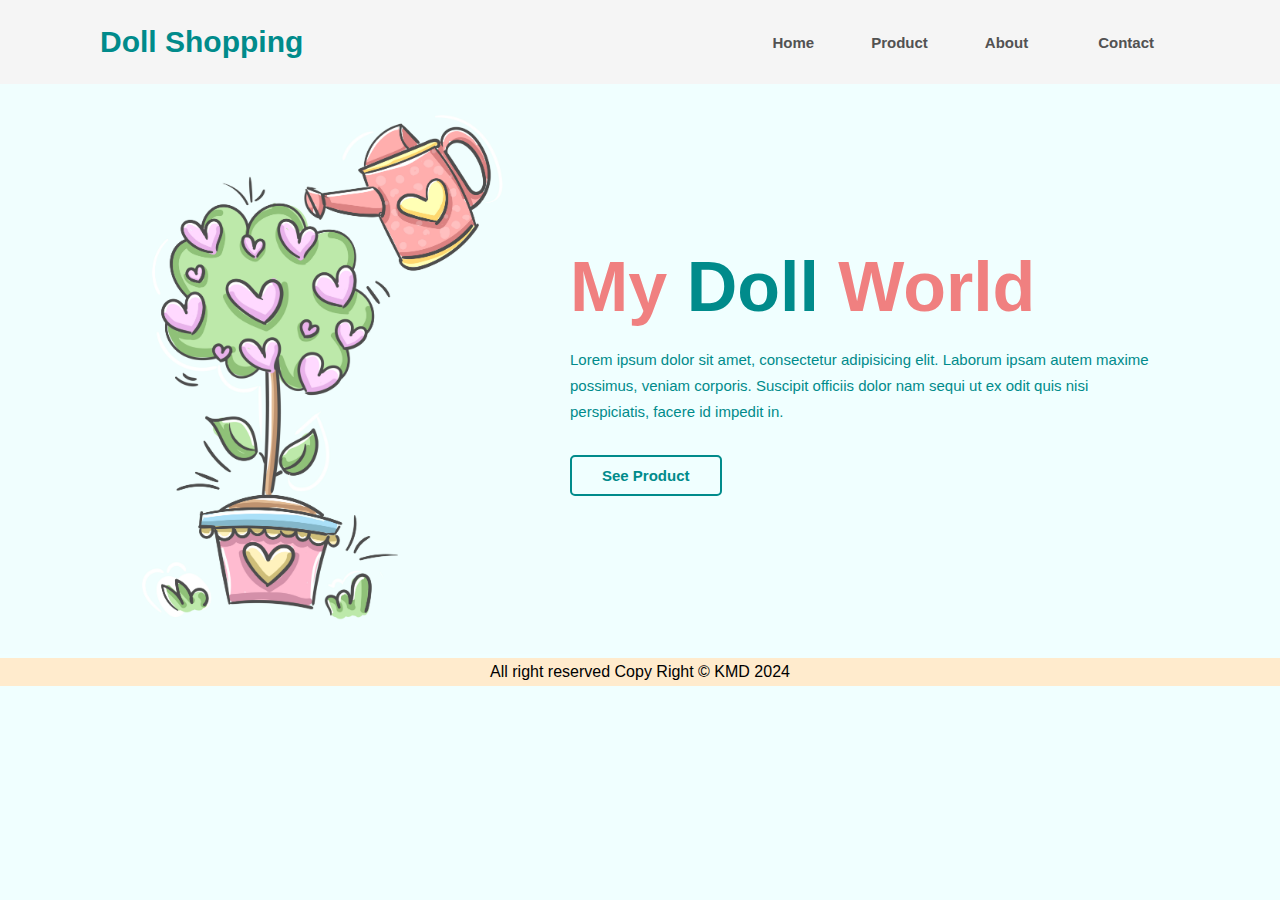
<file: index.html>
<!DOCTYPE html>
<html lang="en">
<head>
    <meta charset="UTF-8">
    <meta name="viewport" content="width= , initial-scale=1.0">
    <title>Document</title>
    <link rel="stylesheet" href="index.css">
</head>
<body>
    <section class="mycontainer">
        <nav class="navbar">
            <a href="#" class="logo">
                Doll Shopping
            </a>
            <ul class="links" type="none">
                <a href="index.html">
                    <li class="link">Home</li>
                </a>
                <a href="product.html">
                    <li class="link">Product</li>
                </a>
                <a href="about.html">
                    <li class="link">About</li>
                </a>
                <a href="contact.html">
                    <li class="link">Contact</li>
                </a>
            </ul>
        </nav>
        <div class="home">
            <div class="left">
                <img src="images/home.jpg" alt="">
            </div>
            <div class="right">
                <h1 class="maintitle">My <span>Doll</span> World</h1>
                <p>
                    Lorem ipsum dolor sit amet, consectetur adipisicing elit. Laborum ipsam autem maxime possimus, veniam corporis. Suscipit officiis dolor nam sequi ut ex odit quis nisi perspiciatis, facere id impedit in.
                </p>
                <a href="product.html" class="btn">
                    See Product
                </a>
            </div>
        </div>
    </section>
    <footer>
        All right reserved Copy Right &copy KMD 2024
    </footer> 
</body>
</html>
</file>
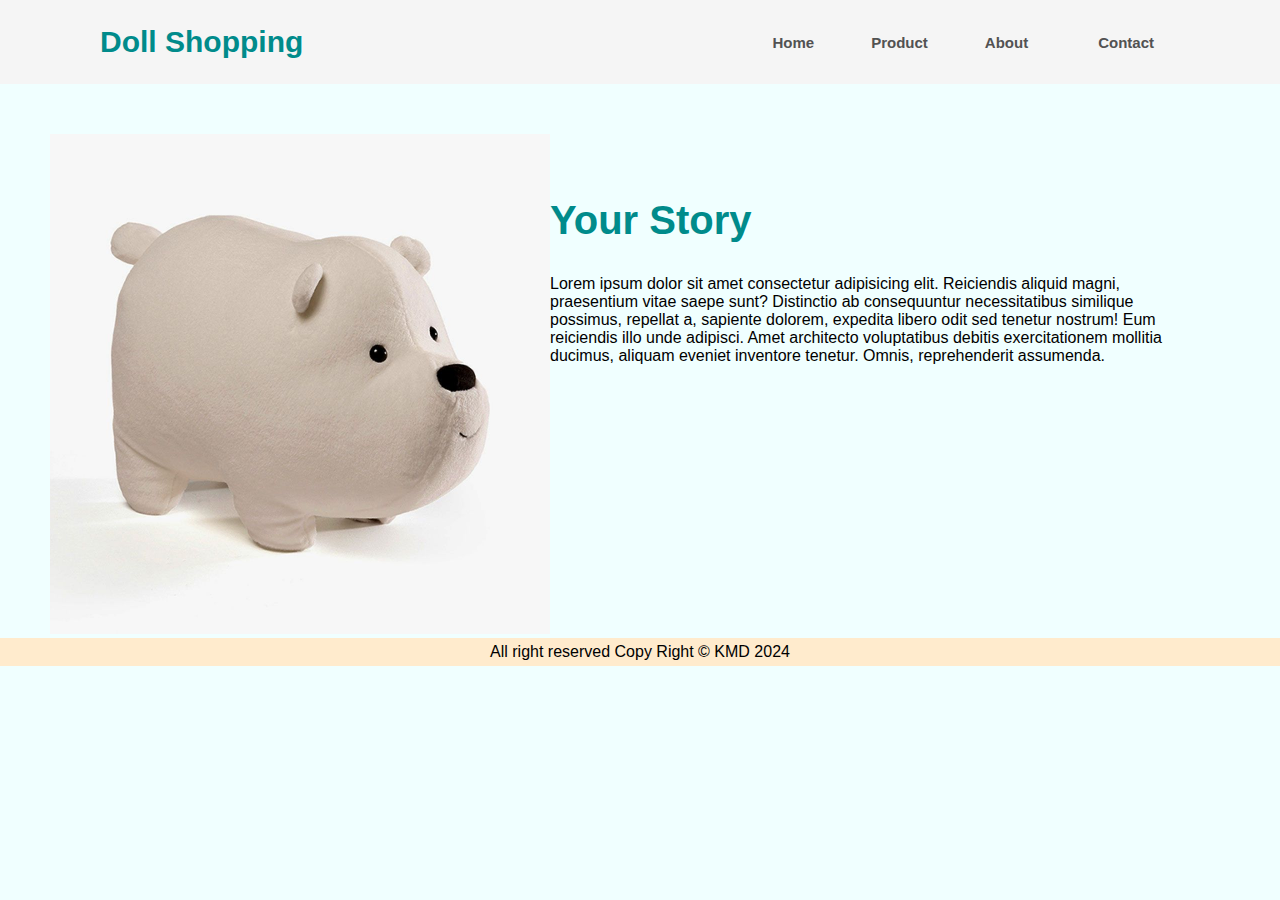
<file: about.html>
<!DOCTYPE html>
<html lang="en">
<head>
    <meta charset="UTF-8">
    <meta name="viewport" content="width=device-width, initial-scale=1.0">
    <title>Website Learning With KMD</title>
    <link rel="stylesheet" href="index.css">
    <link rel="stylesheet" href="about.css">
</head>
<body>
    <section class="aboutsection">
        <nav class="navbar">
            <a href="#" class="logo">
                Doll Shopping
            </a>
            <ul class="links" type="none">
                <a href="index.html">
                    <li class="link">Home</li>
                </a>
                <a href="product.html">
                    <li class="link">Product</li>
                </a>
                <a href="about.html">
                    <li class="link">About</li>
                </a>
                <a href="contact.html">
                    <li class="link">Contact</li>
                </a>
            </ul>
        </nav>
    <div class="container aboutcontainer" >
        <div class="img aboutimg">
            <img src="images/bare5.jpeg" alt="">
        </div>
        <div class="abouttext">
            <h1 class="abouttitle">Your Story</h1>
            <p>Lorem ipsum dolor sit amet consectetur adipisicing elit. Reiciendis aliquid magni, praesentium vitae saepe sunt? Distinctio ab consequuntur necessitatibus similique possimus, repellat a, sapiente dolorem, expedita libero odit sed tenetur nostrum! Eum reiciendis illo unde adipisci. Amet architecto voluptatibus debitis exercitationem mollitia ducimus, aliquam eveniet inventore tenetur. Omnis, reprehenderit assumenda.</p>
        </div>
    </div>      
    </section>
    <footer>
        All right reserved Copy Right &copy KMD 2024
    </footer> 
</body>
</html>
</file>
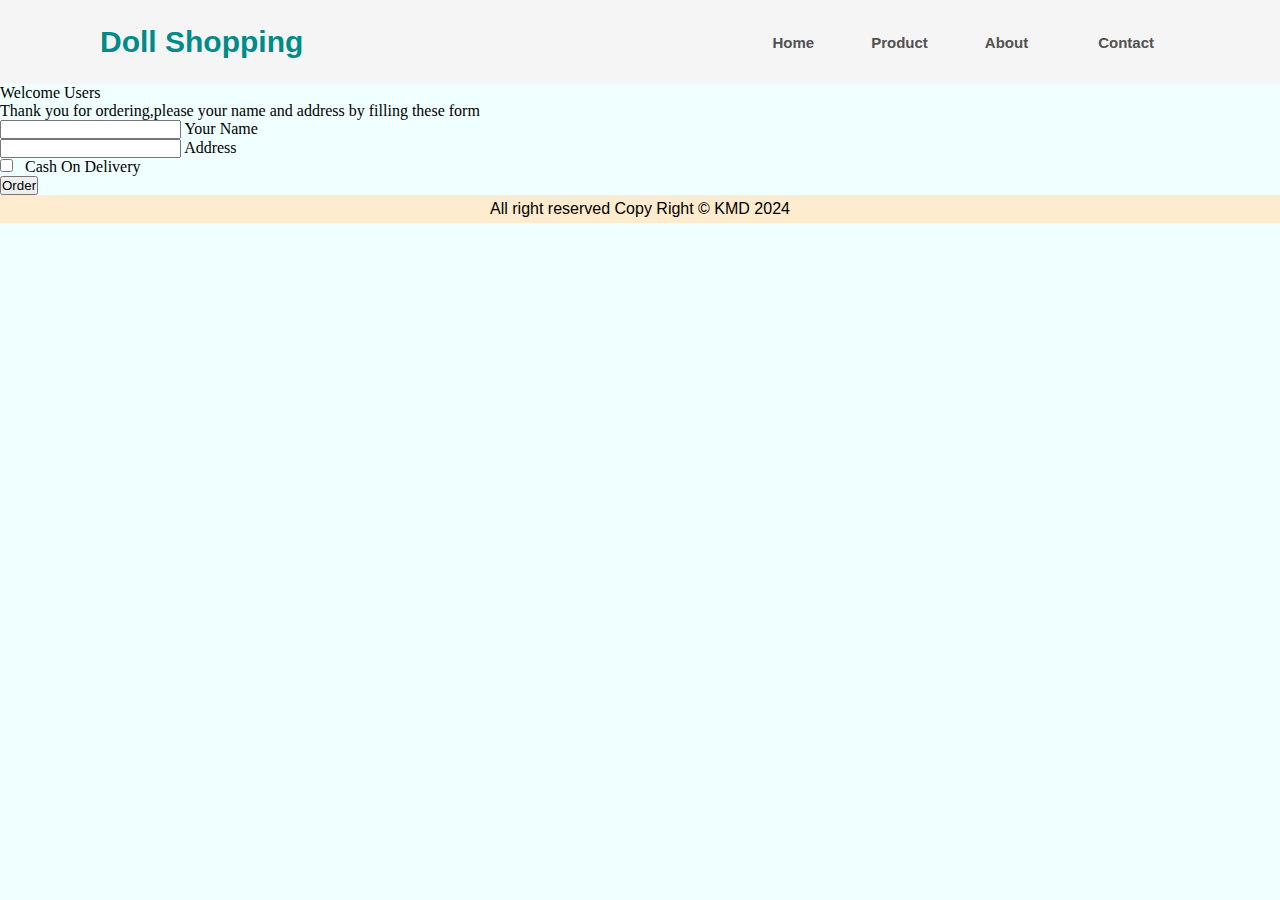
<file: buy.html>
<!DOCTYPE html>
<html lang="en">
<head>
    <meta charset="UTF-8">
    <meta name="viewport" content="width=device-width, initial-scale=1.0">
    <title>Website Learning With KMD</title>
    <link rel="stylesheet" href="index.css">
</head>
<body>
    <section class="aboutsection">
        <nav class="navbar">
            <a href="#" class="logo">
                Doll Shopping
            </a>
            <ul class="links" type="none">
                <a href="index.html">
                    <li class="link">Home</li>
                </a>
                <a href="product.html">
                    <li class="link">Product</li>
                </a>
                <a href="about.html">
                    <li class="link">About</li>
                </a>
                <a href="contact.html">
                    <li class="link">Contact</li>
                </a>
            </ul>
        </nav>
        <div class="buy">
            <div class="buy-card">
                <p class="title">Welcome Users</p>
                <p class="text">Thank you for ordering,please your name and address by filling these form</p>
                <form action="">
                    <div class="inputborder">
                        <div class="formdiv">
                            <input type="text" class="forminput" id="myname" placeholder="">
                            <label for="" class="formlabel">
                                Your Name
                            </label>
                        </div>
                    </div>
                    <div class="inputborder">
                        <div class="formdiv">
                            <input type="text" class="forminput" id="myname" placeholder="">
                            <label for="" class="formlabel">
                                Address
                            </label>
                        </div>
                    </div>
                    <div class="formbottom">
                        <label for="" class="check">
                            <input type="checkbox" > &nbsp; Cash On Delivery
                        </label>
                    </div>
                    <div class="formbtn">
                        <button class="order" id="order" type="order">Order</button>
                    </div>
                </form>
            </div>
        </div>
    </section>
    <footer>
        All right reserved Copy Right &copy KMD 2024
    </footer> 
</body>
</html>
</file>
<file: index.css>
*{
    margin: 0;
    padding: 0;
    box-sizing: border-box;
}
::-webkit-scrollbar{
    width: 0;
}
::selection{
    color: white;
    background-color: plum;
}
body{
    background-color: azure;
}
/* Navbar */
.navbar{
    margin: auto;
    padding: 25px 100px;
    display: flex;
    align-items: center;
    justify-content: space-between;
    background-color: whitesmoke;
    font-family: 'Raleway', sans-serif;
}
a{
    text-decoration: none;
    color: darkcyan;
}
a:hover{
    text-decoration: none;
}
li{
    list-style: none;
}
.logo{
font-size: 30px;
font-weight: 800;
}
.links{
    display: flex;
    align-items: center;
    justify-content: center;
}   
.links a{
    margin-left: 5px;
}
.link{
    font-size: 15px;
    font-weight: 600;
    padding: 8px 26px;
    transition: 0.3s linear;
    color: #525252;
}
.link:hover{
    background-color: darkcyan;
    color: white;
}
.links a:last-child{
    margin-left: 18px;
}
.contact{
    color: #fff;
    background-color: darkcyan;
    padding-inline: 30px;
    border: 2px solid darkcyan;
}
.contact:hover{
    background-color: transparent;
    color: darkcyan;
}
/* home page start  */
.home{
    display: flex;
    align-items: center;
    justify-content: center;
    background-color: azure;
    font-family: 'Raleway', sans-serif;
}
.right{
    margin-right: 10%;
}
.maintitle{
    font-size: 70px;
    color: lightcoral;
    margin-bottom: 20px;
}
span{
    color: darkcyan;
}
.right p{
    color: darkcyan;
    font-size: 15px;
    line-height: 26px;
}
.btn{
    font-size: 15px;
    font-weight: 600;
    padding: 10px 30px;
    margin-top: 30px;
    display: inline-block;
    border: 2px solid darkcyan;
    color: darkcyan;
    border-radius: 5px;
    transition: all 0.3s linear;
}
.btn:hover{
    border: 2px solid lightcoral;
    background-color: lightcoral;
    color: white;
}
img{
    width: 570px;
}
/* footer start  */
footer{
    font-family: 'Poppins', sans-serif;
    padding: 5px;
    width: 100%;
    background-color: blanchedalmond;
    text-align: center;
}
</file>
<file: about.css>
*{
    margin: 0;
    padding: 0;
    box-sizing: border-box;
    font-family: 'Poppins',sans-serif;
}
.aboutcontainer{
    margin-top: 50px;
    display: flex;
}
.aboutimg img{
    width: 500px;
    margin-left: 50px;
}
.abouttext{
    width: 50%;
    margin-top: 5%;
}
.abouttitle{
    color: darkcyan;
    margin-bottom: 5%;
    font-size: 40px;
}
</file>
